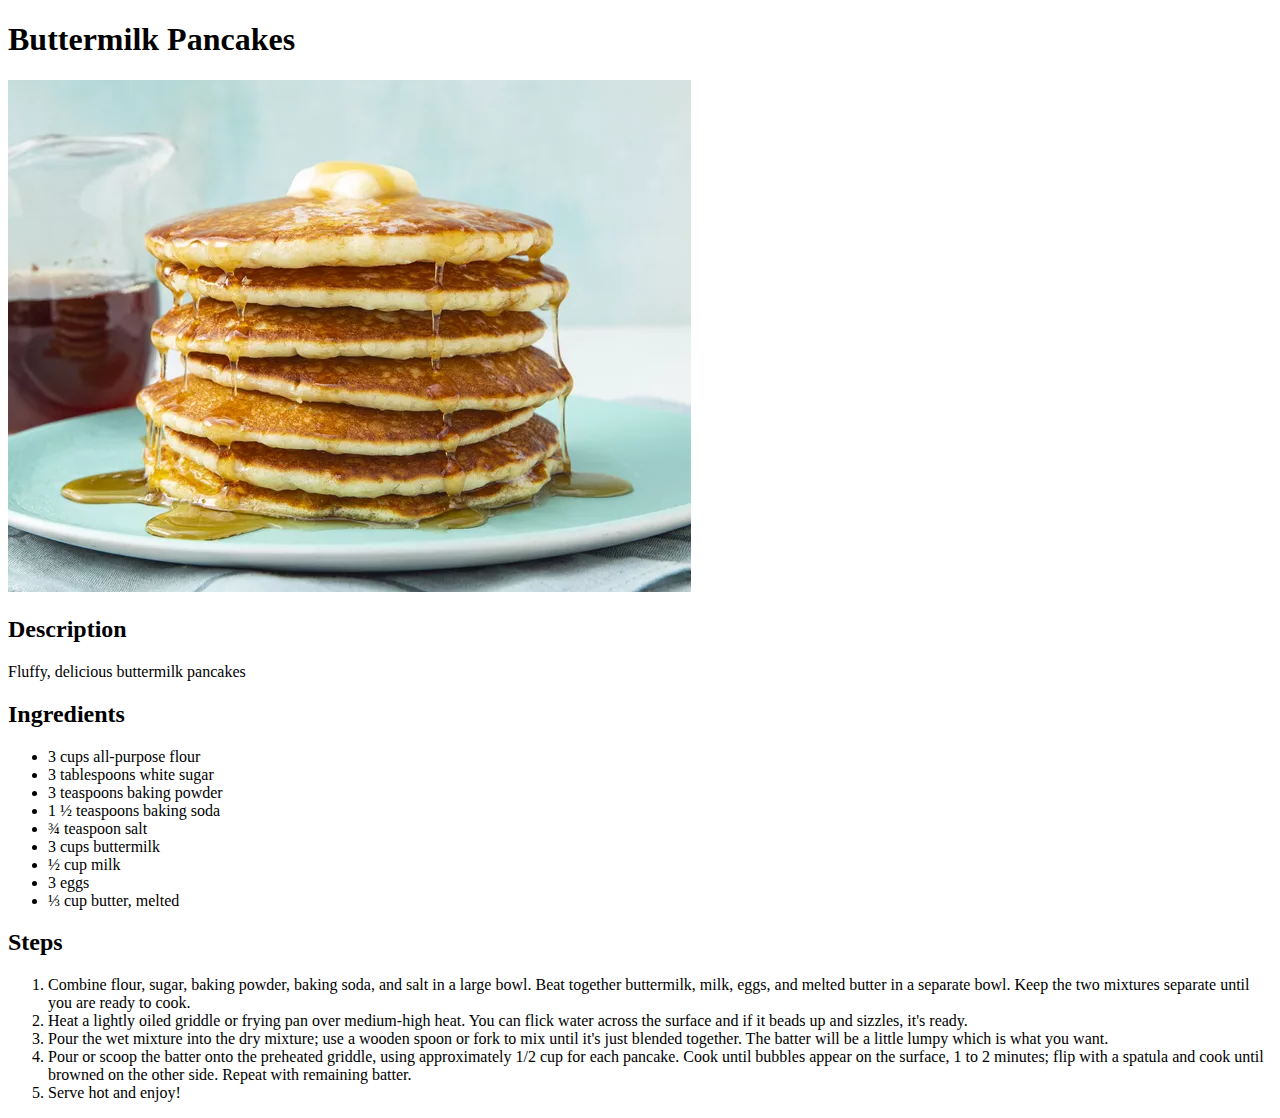
<file: recipes/pancakes.html>
<!DOCTYPE html>
<html>
    <head>
        <meta utf="8">
        <title>Pancakes</title>
    </head>

    <body>
        <h1>Buttermilk Pancakes</h1>
        <img src="../img/pancake.jpg"Pancakes>
        <h2>Description</h2>
        <p>Fluffy, delicious buttermilk pancakes</p>
        <h2>Ingredients</h2>
            <ul>
                <li>3 cups all-purpose flour</li>
                <li>3 tablespoons white sugar</li>
                <li>3 teaspoons baking powder</li>
                <li>1 ½ teaspoons baking soda</li>
                <li>¾ teaspoon salt</li>
                <li>3 cups buttermilk</li>
                <li>½ cup milk</li>
                <li>3 eggs</li>
                <li>⅓ cup butter, melted</li>
            </ul>

        <h2>Steps</h2>
            <ol>
                <li>Combine flour, sugar, baking powder, baking soda, and salt in a large bowl. Beat together buttermilk, milk, eggs, and melted butter in a separate bowl. Keep the two mixtures separate until you are ready to cook.</li>
                <li>Heat a lightly oiled griddle or frying pan over medium-high heat. You can flick water across the surface and if it beads up and sizzles, it's ready.</li>
                <li>Pour the wet mixture into the dry mixture; use a wooden spoon or fork to mix until it's just blended together. The batter will be a little lumpy which is what you want.</li>
                <li>Pour or scoop the batter onto the preheated griddle, using approximately 1/2 cup for each pancake. Cook until bubbles appear on the surface, 1 to 2 minutes; flip with a spatula and cook until browned on the other side. Repeat with remaining batter.</li>
                <li>Serve hot and enjoy!</li>
            </ol>
    </body>
</html>
</file>
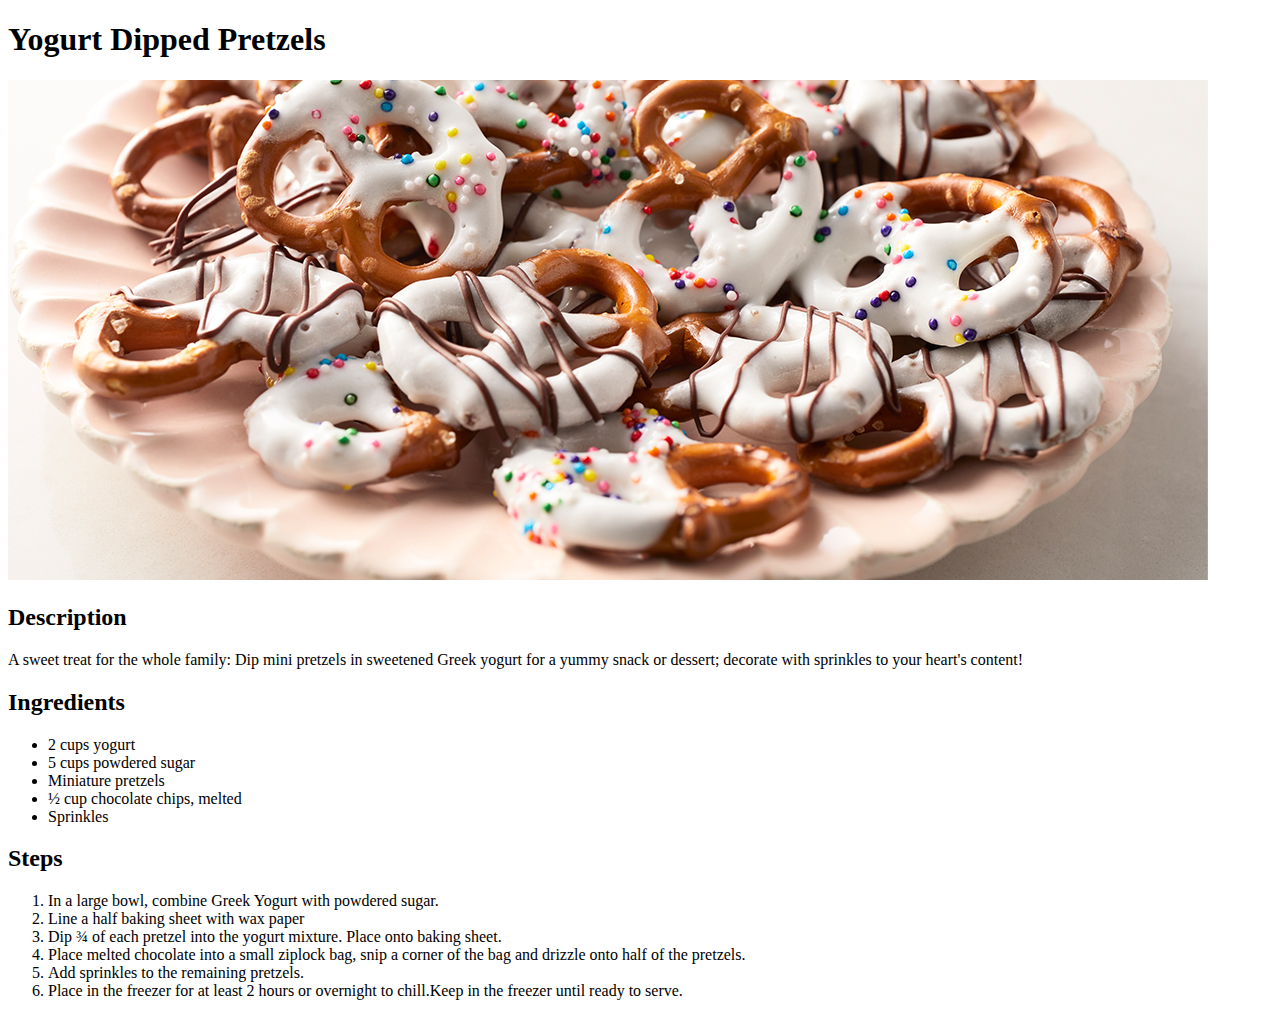
<file: recipes/pretzel.html>
<!DOCTYPE html>
<html>
    <head>
        <meta utf="8">
        <title>Yogurt Dipped Pretzels</title>
    </head>

    <body>
        <h1>Yogurt Dipped Pretzels</h1>
        <img src="../img/pretzel.jpg">
        <h2>Description</h2>
        <p>A sweet treat for the whole family: Dip mini pretzels in sweetened Greek yogurt for a yummy snack or dessert; decorate with sprinkles to your heart's content!</p>
        <h2>Ingredients</h2>
            <ul>
                <li>2 cups yogurt</li>
                <li>5 cups powdered sugar</li>
                <li>Miniature pretzels</li>
                <li>½ cup chocolate chips, melted</li>
                <li>Sprinkles</li>
            </ul>

        <h2>Steps</h2>
            <ol>
                <li>In a large bowl, combine Greek Yogurt with powdered sugar.</li>
                <li>Line a half baking sheet with wax paper</li>
                <li>Dip ¾ of each pretzel into the yogurt mixture. Place onto baking sheet.</li>
                <li>Place melted chocolate into a small ziplock bag, snip a corner of the bag and drizzle onto half of the pretzels.</li>
                <li>Add sprinkles to the remaining pretzels.</li>
                <li>Place in the freezer for at least 2 hours or overnight to chill.Keep in the freezer until ready to serve.</li>
            </ol>
    </body>
</html>
</file>
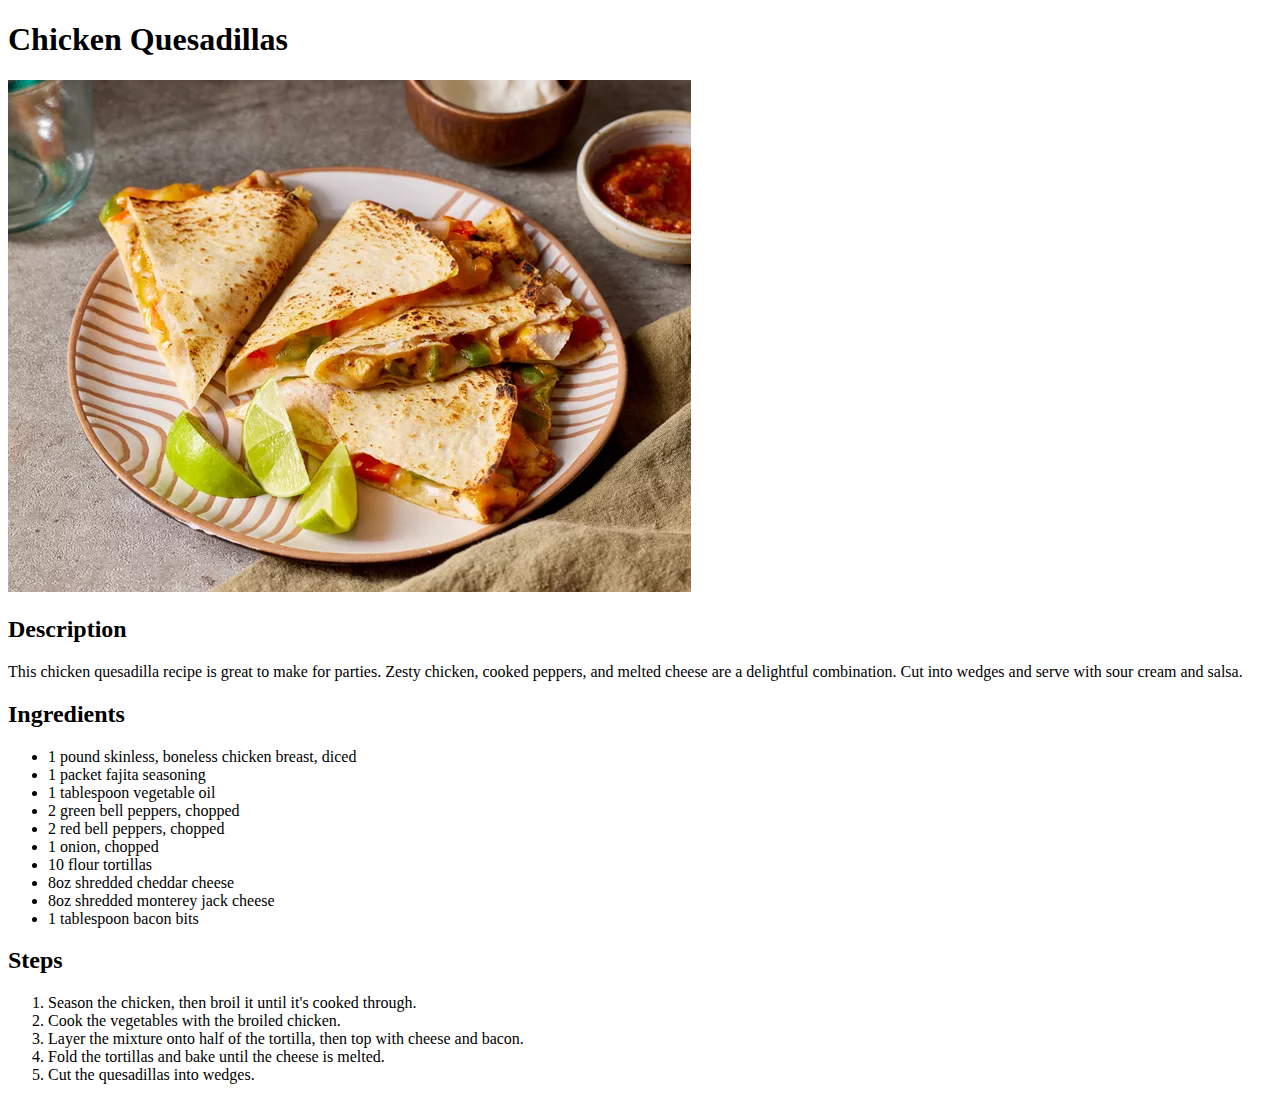
<file: recipes/quesadilla.html>
<!DOCTYPE html>
<html>
    <head>
        <meta utf="8">
        <title>Chicken Quesadillas</title>
    </head>

    <body>
        <h1>Chicken Quesadillas</h1>   
        <img src="../img/quesadilla.jpg"quesadilla>
        <h2>Description</h2>
        <p>This chicken quesadilla recipe is great to make for parties. Zesty chicken, cooked peppers, and melted cheese are a delightful combination. Cut into wedges and serve with sour cream and salsa.</p>
        <h2>Ingredients</h2>
            <ul>
                <li>1 pound skinless, boneless chicken breast, diced</li>
                <li>1 packet fajita seasoning</li>
                <li>1 tablespoon vegetable oil</li>
                <li>2 green bell peppers, chopped</li>
                <li>2 red bell peppers, chopped</li>
                <li>1 onion, chopped</li>
                <li>10 flour tortillas</li>
                <li>8oz shredded cheddar cheese</li>
                <li>8oz shredded monterey jack cheese</li>
                <li>1 tablespoon bacon bits</li>
            </ul>
        <h2>Steps</h2>
            <ol>
                <li>Season the chicken, then broil it until it's cooked through.</li>
                <li>Cook the vegetables with the broiled chicken.</li>
                <li>Layer the mixture onto half of the tortilla, then top with cheese and bacon.</li>
                <li>Fold the tortillas and bake until the cheese is melted.</li>
                <li>Cut the quesadillas into wedges.</li>
            </ol>
    </body>
</html>
</file>
